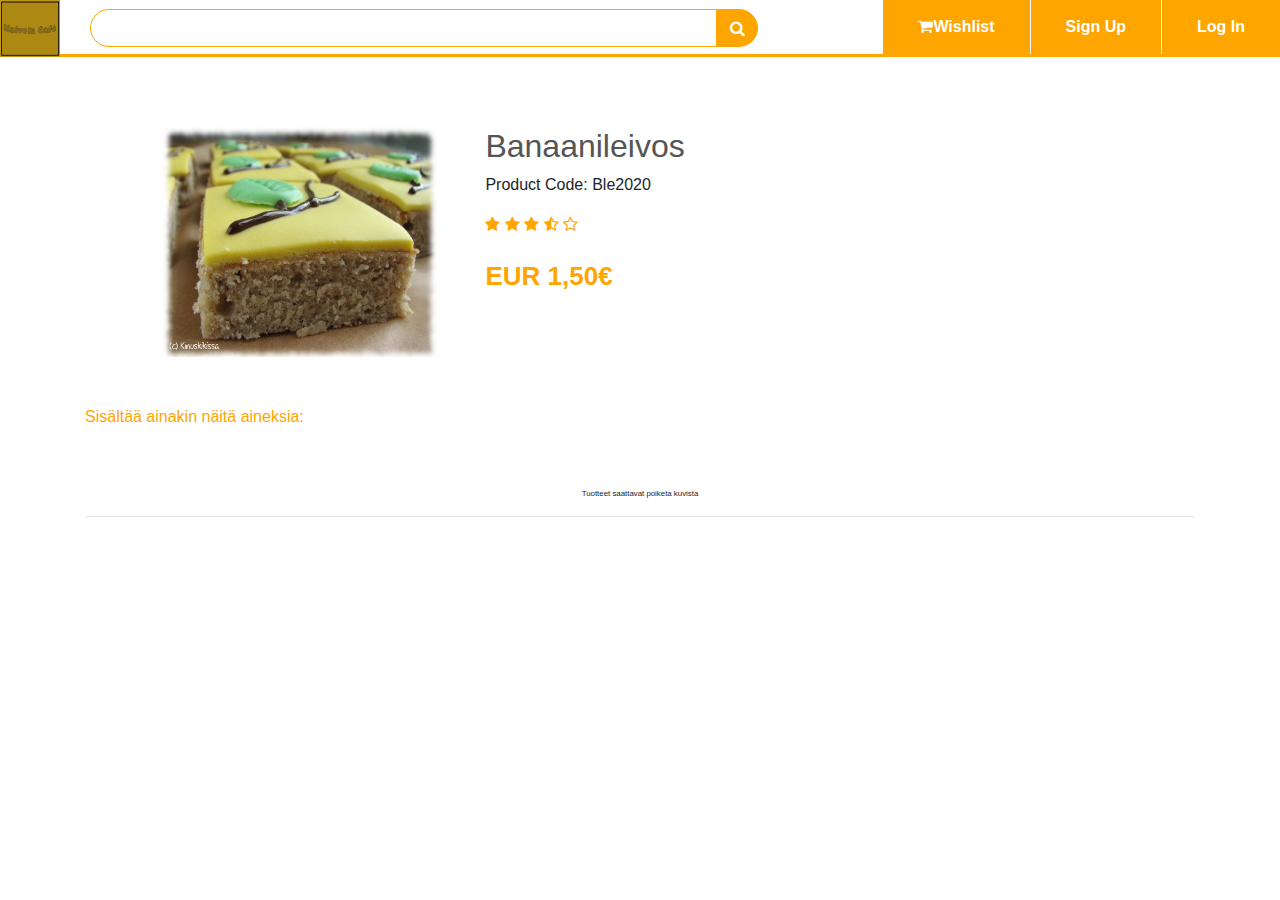
<file: Banaanileivos.html>
<html lang="fi">
  <head>
		<meta charset="utf-8">
			<title>Kaivola Café</title>
			<link rel="stylesheet" href="Stylesheets\style.css">
			<link rel="stylesheet" href="https://stackpath.bootstrapcdn.com/bootstrap/4.4.1/css/bootstrap.min.css">
			<link rel="stylesheet" href="https://stackpath.bootstrapcdn.com/font-awesome/4.7.0/css/font-awesome.min.css">
				<script src="https://code.jquery.com/jquery-3.4.1.slim.min.js"></script>
				<script src="https://stackpath.bootstrapcdn.com/bootstrap/4.4.1/js/bootstrap.min.js"></script>
				
  
  </head>
	<body>
		<div class="top-nav-bar">
		<div class="search-box">
				<i class="fa fa-bars" id="menu-btn" onclick="openmenu()"></i>
				<i class="fa fa-times" id="close-btn" onclick="closemenu()"></i>
			<a href="index.html"><img src="media/websitelogo.square.png" class="logophoto"></a>
			<input type="text" class="form-control">
			<span class="input-group-text"><i class="fa fa-search"></i></span>
		</div>
		<div class="menu-bar">
		<ul>
		<li><a href="#"><i class="fa fa-shopping-cart"></i>Wishlist</a></li>
		<li><a href="#">Sign Up</a></li>
		<li><a href="#">Log In</a></li>
		</ul>
		</div>
		</div>
		
		<!------------------------Single Prodcut------------------------->
		
		<section class="single-product">
		<div class="container">
		<div class="row">
		<div class="col-md-5">
			<div class="slider">
			<div class="centeri" align="center" >
				<img src="media\banaanileivos.png" class="flouti">
			</div>
			</div>

				
				<div class="col-md-7">
					<h2>Banaanileivos </h2>
					<p>Product Code: Ble2020</p>
		
					<i class="fa fa-star"></i>
					<i class="fa fa-star"></i>
					<i class="fa fa-star"></i>
					<i class="fa fa-star-half-o"></i>
					 <i class="fa fa-star-o"></i>
				
					<p class="price">EUR 1,50€</p>
	
				</div>
		</div>
		
		</div>
		</div>
		</section>
		<!---------------------------------------Prodcut-info--------------------------------------->
		<section class="product-description">
			<div class="container">
				<h6>Sisältää ainakin näitä aineksia:</h6>
				<br>
				<p class="superpieni">Tuotteet saattavat poiketa kuvista</p>
				<hr>
				
				
			</div>
		</section>
		
		
		<script>
			function openmenu()
			{
				document.getElementById("side-menu").style.display="block";
				document.getElementById("menu-btn").style.display="none";
				document.getElementById("close-btn").style.display="block";
			}
		
			function closemenu()
			{
				document.getElementById("side-menu").style.display="none";
				document.getElementById("menu-btn").style.display="block";
				document.getElementById("close-btn").style.display="none";
			}
		</script>
	</body>
</file>
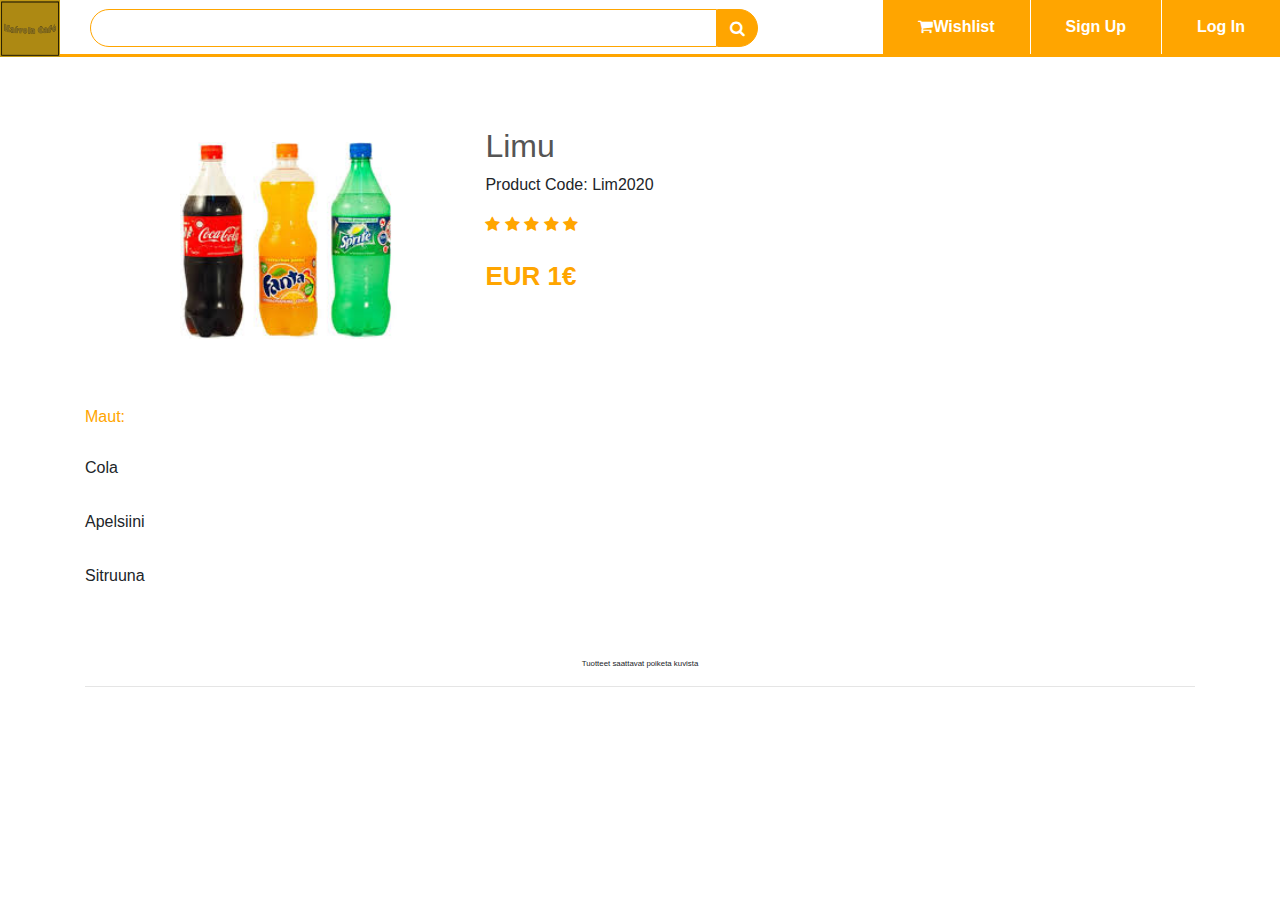
<file: limut.html>
<html lang="fi">
  <head>
		<meta charset="utf-8">
			<title>Kaivola Café</title>
			<link rel="stylesheet" href="Stylesheets\style.css">
			<link rel="stylesheet" href="https://stackpath.bootstrapcdn.com/bootstrap/4.4.1/css/bootstrap.min.css">
			<link rel="stylesheet" href="https://stackpath.bootstrapcdn.com/font-awesome/4.7.0/css/font-awesome.min.css">
				<script src="https://code.jquery.com/jquery-3.4.1.slim.min.js"></script>
				<script src="https://stackpath.bootstrapcdn.com/bootstrap/4.4.1/js/bootstrap.min.js"></script>
				
  
  </head>
	<body>
		<div class="top-nav-bar">
		<div class="search-box">
				<i class="fa fa-bars" id="menu-btn" onclick="openmenu()"></i>
				<i class="fa fa-times" id="close-btn" onclick="closemenu()"></i>
			<a href="index.html"><img src="media/websitelogo.square.png" class="logophoto"></a>
			<input type="text" class="form-control">
			<span class="input-group-text"><i class="fa fa-search"></i></span>
		</div>
		<div class="menu-bar">
		<ul>
		<li><a href="#"><i class="fa fa-shopping-cart"></i>Wishlist</a></li>
		<li><a href="#">Sign Up</a></li>
		<li><a href="#">Log In</a></li>
		</ul>
		</div>
		</div>
		
		<!------------------------Single Prodcut------------------------->
		
		<section class="single-product">
		<div class="container">
		<div class="row">
		<div class="col-md-5">
			<div class="slider">
			<div class="centeri" align="center" >
				<img src="media\limut.png" class="flouti">
			</div>
			</div>

				
				<div class="col-md-7">
					<h2>Limu </h2>
					<p>Product Code: Lim2020</p>
		
					<i class="fa fa-star"></i>
					<i class="fa fa-star"></i>
					<i class="fa fa-star"></i>
					<i class="fa fa-star"></i>
					<i class="fa fa-star"></i>
				
					<p class="price">EUR 1€</p>
					
	

				</div>
		</div>
		
		</div>
		</div>
		</section>
		<!---------------------------------------Prodcut-info--------------------------------------->
		<section class="product-description">
			<div class="container">
				<h6>Maut:</h6>
				<p>Cola</p>
				<p>Apelsiini</p>
				<p>Sitruuna</p>
				<br>
				<p class="superpieni">Tuotteet saattavat poiketa kuvista</p>
				<hr>
			</div>
		</section>
		
		
		<script>
			function openmenu()
			{
				document.getElementById("side-menu").style.display="block";
				document.getElementById("menu-btn").style.display="none";
				document.getElementById("close-btn").style.display="block";
			}
		
			function closemenu()
			{
				document.getElementById("side-menu").style.display="none";
				document.getElementById("menu-btn").style.display="block";
				document.getElementById("close-btn").style.display="none";
			}
		</script>
	</body>
</file>
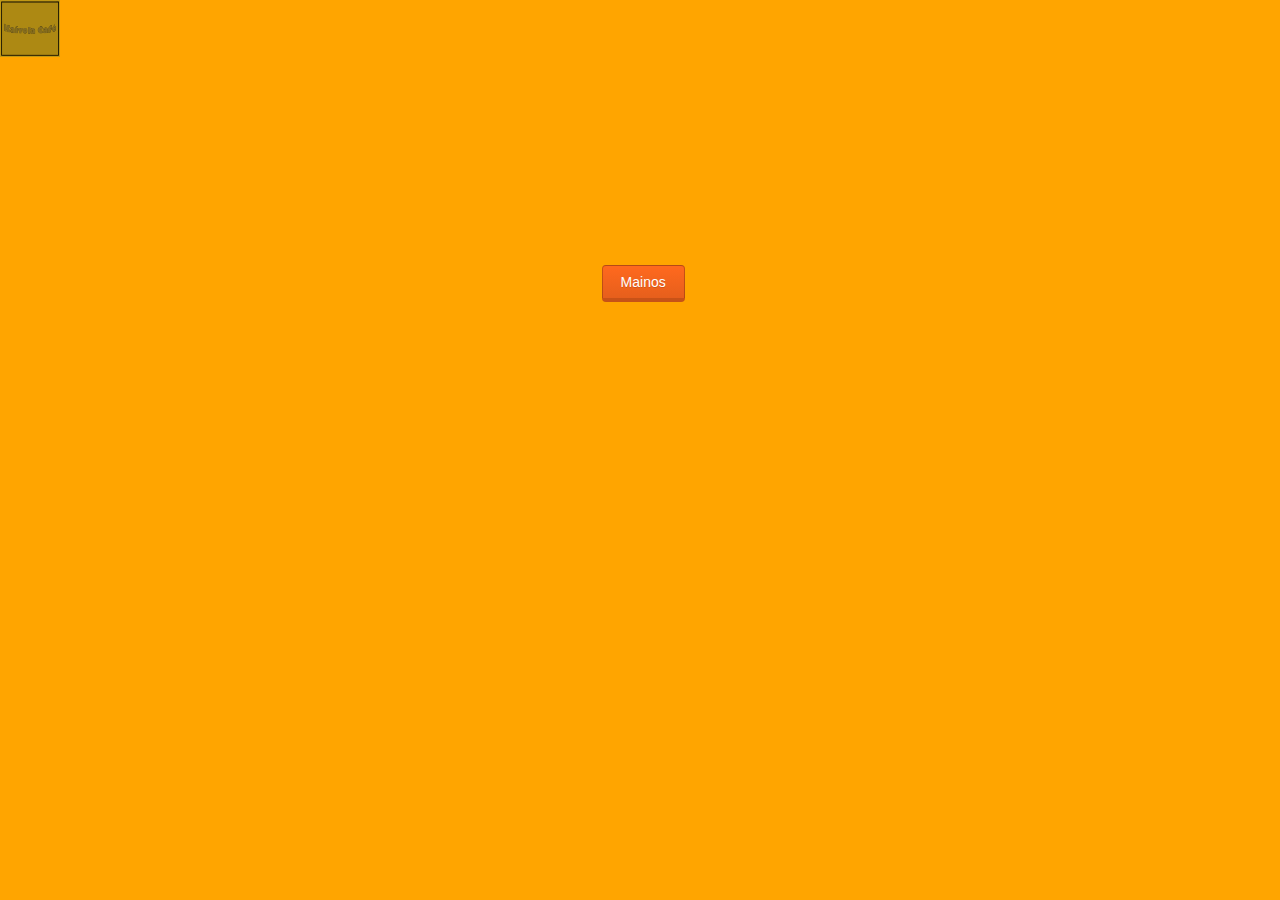
<file: mainos.html>
<!DOCTYPE html>
<html lang="fi">
   	<head>
		<title>Mainos</title>
			<link rel="stylesheet" href="Stylesheets/style.css">
			<link rel="stylesheet" href="Stylesheets/style3.css">
			<link rel="shortcut icon" href="Media/websitelogo.square">
    </head>
    <body>
	   <a href="index.html"><img src="media/websitelogo.square.png" class="logophoto"></a>

	    <br>
	    <br>
	    <br>
	    <br>
	    <a href="https://youtu.be/kA7HsZrxgQA" class="btn-gradient orange small sijainti">Mainos</a>
	</body>
</html>
</file>
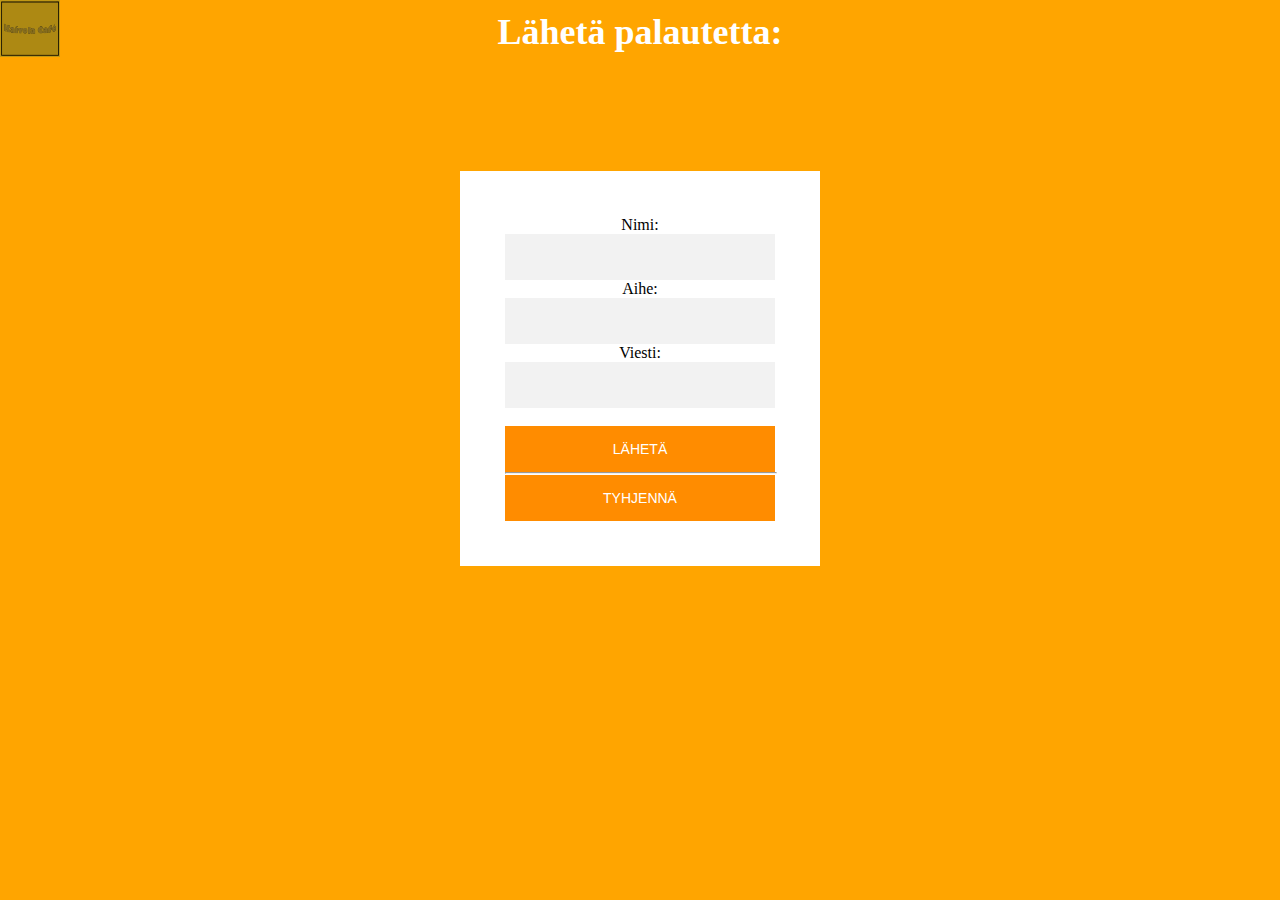
<file: sendfeedback.html>
<!DOCTYPE html>
<html lang="fi">
   	<head>
		<title>PALAUTE</title>
			<link rel="stylesheet" href="Stylesheets/style.css">
			<link rel="stylesheet" href="Stylesheets/style2.css">
			<link rel="shortcut icon" href="Media/websitelogo.square">
    </head>
    <body>
	   <a href="index.html"><img src="media/websitelogo.square.png" class="logophoto"></a>
	<h2 class="otsikko" >Lähetä palautetta: </h2>
		<div class="login-page">
		<div class="form">
				<form action="mailto:kaarlo.k.kangas@gmail.com" method="post" enctype="text/plain">
				Nimi:<br>
				<input type="text" name="Nimi" class="kirjotus" /><br>
				Aihe:<br>
				<input type="text" name="Aihe" class="kirjotus" /><br>
				Viesti:<br>
				<input type="text" name="Viesti" class="kirjotus" /><br><br>
				<input type="Submit" value="Lähetä" class="nappula1" />
					<hr class="viiva">
				<input type="reset" value="Tyhjennä" class="nappula2" />
			</form>
		</div>
		</div>


	
    </body>


</html>
</file>
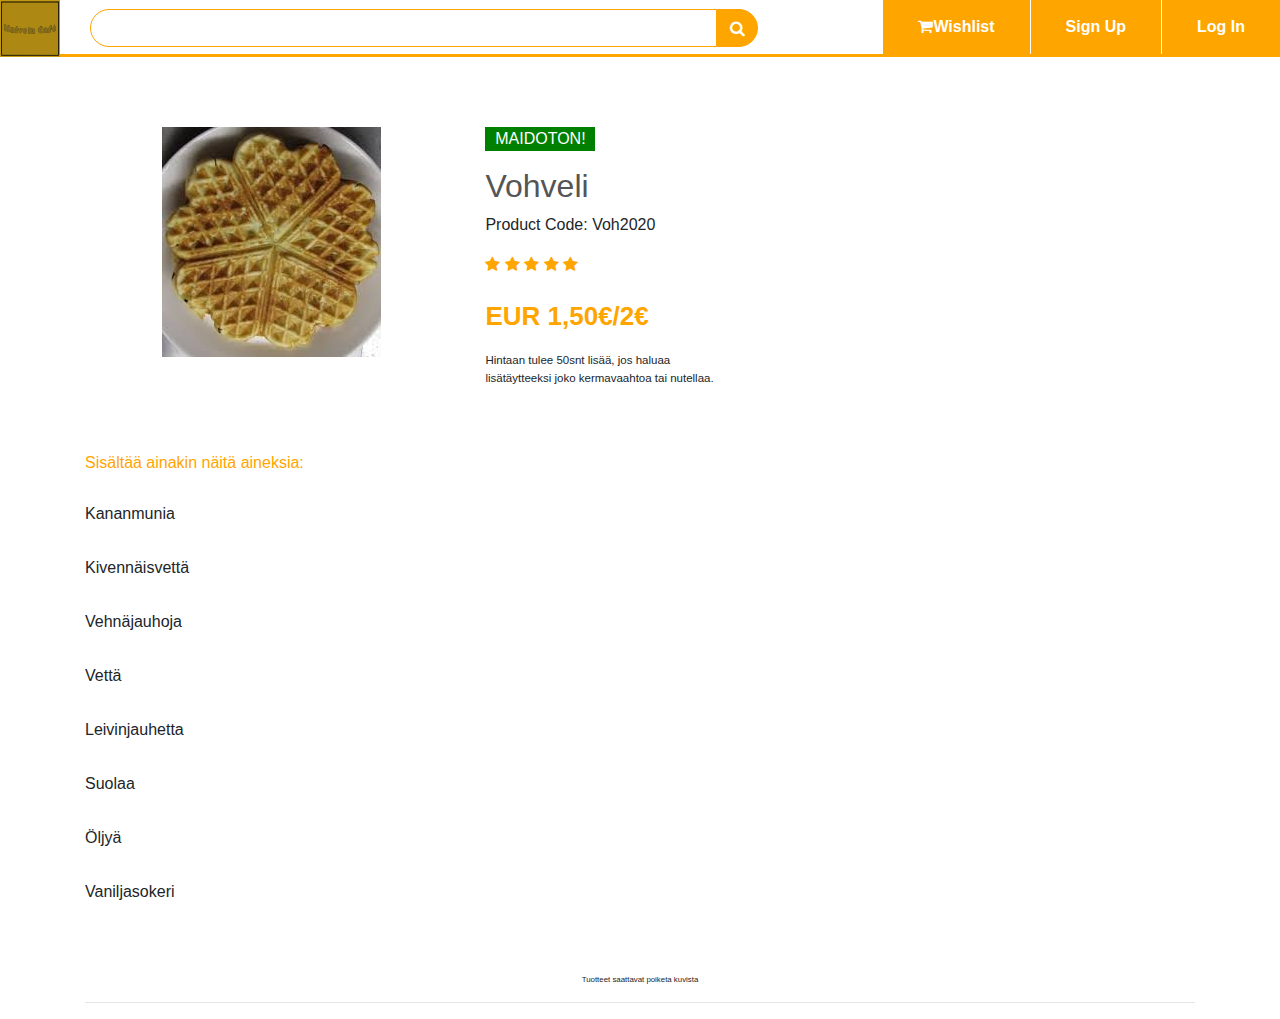
<file: Vohvelit.html>
<html lang="fi">
  <head>
		<meta charset="utf-8">
			<title>Kaivola Café</title>
			<link rel="stylesheet" href="Stylesheets\style.css">
			<link rel="stylesheet" href="https://stackpath.bootstrapcdn.com/bootstrap/4.4.1/css/bootstrap.min.css">
			<link rel="stylesheet" href="https://stackpath.bootstrapcdn.com/font-awesome/4.7.0/css/font-awesome.min.css">
				<script src="https://code.jquery.com/jquery-3.4.1.slim.min.js"></script>
				<script src="https://stackpath.bootstrapcdn.com/bootstrap/4.4.1/js/bootstrap.min.js"></script>
				
  
  </head>
	<body>
		<div class="top-nav-bar">
		<div class="search-box">
				<i class="fa fa-bars" id="menu-btn" onclick="openmenu()"></i>
				<i class="fa fa-times" id="close-btn" onclick="closemenu()"></i>
			<a href="index.html"><img src="media/websitelogo.square.png" class="logophoto"></a>
			<input type="text" class="form-control">
			<span class="input-group-text"><i class="fa fa-search"></i></span>
		</div>
		<div class="menu-bar">
		<ul>
		<li><a href="#"><i class="fa fa-shopping-cart"></i>Wishlist</a></li>
		<li><a href="#">Sign Up</a></li>
		<li><a href="#">Log In</a></li>
		</ul>
		</div>
		</div>
		
		<!------------------------Single Prodcut------------------------->
		
		<section class="single-product">
		<div class="container">
		<div class="row">
		<div class="col-md-5">
			<div class="slider">
			<div class="centeri" align="center" >
				<img src="media\vohvelit.png" class="flouti">
			</div>
			</div>

				
				<div class="col-md-7">
					<p class="new-arrival text-center">MAIDOTON!</p>
					<h2>Vohveli </h2>
					<p>Product Code: Voh2020</p>
		
					<i class="fa fa-star"></i>
					<i class="fa fa-star"></i>
					<i class="fa fa-star"></i>
					<i class="fa fa-star"></i>
					<i class="fa fa-star"></i>
				
					<p class="price">EUR 1,50€/2€</p>
					<p class="pieni">Hintaan tulee 50snt lisää, jos haluaa lisätäytteeksi joko kermavaahtoa tai nutellaa.</p>
				
	

				</div>
		</div>
		
		</div>
		</div>
		</section>
		<!---------------------------------------Prodcut-info--------------------------------------->
		<section class="product-description">
			<div class="container">
				<h6>Sisältää ainakin näitä aineksia:</h6>
				<p>Kananmunia</p>
				<p>Kivennäisvettä</p>
				<p>Vehnäjauhoja</p>
				<p>Vettä</p>
				<p>Leivinjauhetta</p>
				<p>Suolaa</p>
				<p>Öljyä</p>
				<p>Vaniljasokeri</p>
				<br>
				<p class="superpieni">Tuotteet saattavat poiketa kuvista</p>
				<hr>
				
				
			</div>
		</section>
		
		
		<script>
			function openmenu()
			{
				document.getElementById("side-menu").style.display="block";
				document.getElementById("menu-btn").style.display="none";
				document.getElementById("close-btn").style.display="block";
			}
		
			function closemenu()
			{
				document.getElementById("side-menu").style.display="none";
				document.getElementById("menu-btn").style.display="block";
				document.getElementById("close-btn").style.display="none";
			}
		</script>
	</body>
</file>
<file: Stylesheets/style.css>
body
{
		margin: 0;
		padding: 0;
	
}

body{
	background-color: #f1f3f4; 
	font-family: sans scrif;
	
}


.logophoto{
		
		width: 60px;
		height: 57px;
}

.top-nav-bar{
	height: 57px;
	top: 0;
	position: sticky;
	background: #fff;
	margin-bottom: 30px;
	border-bottom: 3px solid orange;
	z-index: 2;
	
}


.form-control{
	margin-top: 9px;
	margin-left: 30px;
	border: 1px solid orange !important;
	border-top-left-radius: 20px !important;
	border-bottom-left-radius: 20px !important;
	border-top-right-radius: 0 !important;
	border-bottom-right-radius: 0 !important;
	box-shadow: none; 
	
	
	
}

.input-group-text{
	background: orange !important; 
	border: 1px solid orange !important;
	margin: 8.5px 10px 3px 0 !important;
	border-top-left-radius: 0 !important;
	border-bottom-left-radius: 0 !important;
	border-top-right-radius: 20px !important;
	border-bottom-right-radius: 20px !important;
	cursor: pointer;
	
}



.search-box{
	display: inline-flex;
	width: 60%;
	height: 50px;
}

.fa-search{
	color: white
	
}


.menu-bar{
	width: 40%;
	height: 57px;
	float: right;
	
	
}


.menu-bar ul{
	display: inline-flex;
	float: right;
	
	
}

.menu-bar ul li{
	border-left: 1px solid #fff;
	list-style-type: none;
	padding: 15px 35px;
	text-align: center;
	background-color: orange;
	cursor: pointer;
	
}

.menu-bar ul li a{
	font-size: 16px;
	font-weight: bold;
	color: #fff;
	text-decoration: none;
}

.fa-shopping-basket{
	margin-right: 5px;
	
}
@media only screen and (max-width: 980px)
{
	.top-nav-bar{
		height: 118px;
		border-bottom: 0;
		
	}
	.search-box{
		width: 100%;
		
	}
	.menu-bar{
		width: 100%;
		
	}
	.menu-bar ul{
		margin: 10px 0;
		width: 100%;
		
		
	}
	.menu-bar ul li{
		height: 57px;
		width: 100%;
		
		
	}
	.product-top img{
	width: 100%;
	margin-left: auto;
	margin-right: auto;
	}
	
	
	

}

.side-menu{
	height: 44%;
	width: 11%;
	font-size: 14px;
	float: left;
	z-index: 2;
	background-color: #ddd;
	
	
	
	
}
.side-menu ul {
	margin-left: 6px;
	
	
	
}
.side-menu ul li{
	list-style-type: none;
	font-weight: bold;
	margin-top: 10px;
	cursor: pointer;
	color: #000;
	
}
.side-menu ul li:hover{
	color: orange;
	text-decoration: none;
	
	
	
}
.side-menu ul li ul
{
	display: none;
	z-index: 10;
	top: 87px;
	text-decoration: none;
	
}
.side-menu ul li:hover ul{
	display: block;
	height: 400px;
	margin-left: 8.5%;
	padding: 0 100px 10px 10px;
	position: fixed;
	background: #ececec;
	box-shadow: 1px 1px 4px 1px rgba(0,0,0,0.4);
	text-decoration: none;

	
}

.fa-angle-right
{
	margin-top: 4px;
	margin-right: 8px;
	float: right;
	
	
}

#menu-btn, #close-btn{
	font-size: 30px;
	margin: 10px;
	color: orange;
	display: none;
}
#openvideobtn{
	display: block;
}
#openedvideo{
	display: none;
}

@media only screen and (max-width: 980px)
{
	.side-menu{
		width: 34%;
		z-index: 20;
		top: 133px;
		font-size: 12px;
		background: #f1f2f3;
		display: none;
	
	}
	
	.side-menu ul li ul{
		top: 133px;
		
	}
	
	.side-menu ul li:hover ul{
		margin-left: 30%
		
	}
	#menu-btn{
		display: block;
		
	}
}



/*--------------------slider CSS--------------------------*/
.slider{
	width: 85px;
	margin-left: 15%;
	padding: 0 10px;

}

.carousel{
	box-shadow: 1px 1px 4px 1px rgba(0,0,0,0.5);
	
	
}

.carousel-indicators{
	z-index: 1 !important;
	
	
}

@media only screen and (max-width: 980px)
{
	.slider{
		width: 100%;
		margin-left: 0;
		
	}
	
	
}

/*------------------------featured-categories----------------------*/

.featured-categories{
	margin: 50px 0px;
	
	
}

.featured-categories img{
	width: 100%;
	padding: 40px 0;
	transition: 1s;
	cursor: pointer;


}


.featured-categories img:hover{
	transform: scale(1.1);
	
	

}

/*--------------------On Sale product CSS---------------------*/

.title-box{
	background: orange;
	color: #fff;
	width: 180px;
	padding: 4px 10px;
	height: 40px;
	margin-bottom: 30px;
	display: flex;

	
	
}

.title-box2{
	background: orange;
	color: #fff;
	width: 260px;
	padding: 4px 10px;
	height: 40px;
	margin-bottom: 30px;
	margin-top: 40px;
	display: flex;

	
	
}
.title-box h2{
	font-size: 24px;
	text-decoration: none;
	
	
	
}

.title-box2 h2{
	font-size: 24px;
	text-decoration: none;
	
	
	
}
.title-box::after{
	content: '';
	border-top: 40px solid orange;
	border-right: 50px solid transparent;
	position: absolute;
	display: flex;
	margin-top: -4px;
	margin-left: 170px;
}

.title-box2::after{
	content: '';
	border-top: 40px solid orange;
	border-right: 50px solid transparent;
	position: absolute;
	display: flex;
	margin-top: -4px;
	margin-left: 250px;
}

//-----------------product-top-----------------------*/
.product-top img{
	width: 100%;
	
	
}


.overlay-right{
	display: block;
	opacity: 0;
	position: absolute;
	top: 10%;
	margin-left: 0;
	width: 70px;
	
}

.overlay-right .fa{
	cursor: pointer;
	background-color: #fff;
	color: #000;
	height: 35px;
	width: 35px;
	font-size: 20px;
	padding: 7px;
	margin-top: 5%;
	margin-bottom: 5%;
	
	
	
}
.overlay right .btn secondary
{
	background: none !important;
	border: none !important;
	box-shadow: none !important;
	url("sendFeedback.html");
	
	
}
.product-top:hover .overlay-right{
	opacity: 1;
	margin-left: 5%;
	transition: 0.5s;
	
	
	
	
	
}




/*---product-bottom---*/


.product-bottom .fa{
	color: orange;
	font-size: 10px;
	}


.product-bottom h3{
	font-size: 20px;
	font-weight: bold;
	color: black;
	
}

.product-bottom h5{
	font-size: 15px;
	padding-bottom: 10px;
	color: black;
	
	
	
}


.korkeus{
	height: 44%;
	margin-left: 42%;
	
	
	
}


@media only screen and (max-width: 980px){
	.korkeus{
		margin-left: 0px;
		width: 100%;
		height: 64%;
		
	
}
}

.new-products{
	margin: 50px 0;
	
	
	
}

/*------------------website-features----------------------*/
.website-featured-box{
	margin: 60px 0;


	
	
}

.website-features img{
	width: 35%;

}



.featured-tex1{
	
	
}


.featured-text2{
	margin-top: -78px;
	
}


.featured-text3{
	margin-top: -21px;
	
}

.featured-text4{
	margin-top: -15px;
	
}



.featured-text{
	margin-top: 10px;
	float: right;
	width: 80%;
	padding-left: 20px;
	
}
.featured-box{
	padding-top: 20px;
	
}

.footer{
	margin-top: 50px;
	background: #000;
	color: #fff;
	
}

.footer h1 {
	font-size: 15px;
	margin: 25px 0;
	
	
}

.footer p {
	font-size: 12px;
	
}
.copyright{
	margin-bottom: -80px;
	text-align: center;
	font-size: 15px;
	padding-bottom: 20px;
	
}

.footer hr{
	margin-top: 10px;
	background-color: #ccc;
	
	
}

.text-center{
	text-align: center;
	
	
}

/*------------------------------------------single-product----------------------------------*/
.single-product{
	margin-top: 70px;
	
}

.new-arrival{
	background: green;
	width: 110px;
	color: #fff;
	
	
	
	
	
}
.new-arrival1{
	background: green;
	width: px;
	color: #fff;
	float: ;
	margin-top: ;
	
	
}

.col-md-7{
	float: right;
	margin-right: -200px;
}
	

.col-md-7 h2{
	color: #555;
	
	
}

.single-product .fa{
	color: orange;
	
}

.single-product .price{
	color: orange;
	font-size: 26px;
	font-weight: bold;
	padding-top: 20px;
	
	
	
	
	
}

.single-product input{
	border: 1px solid #ccc;
	font-weight: bold;
	height: 33px;
	text-align: center;
	width: 30px;
	
	
}


.flouti1 {
	float: left;
	margin-left: -100px;
	margin-top: -25px;
	
}

.flouti {
	float: left;
	
	
}
.pieni{
	font-size: 11.5px;
	
	
}

.superpieni {
	font-size: 7.85px;
	text-align: center; 
	
}
.kuvapieni{
	width: 100%;
	height: 71%;
}
/*---------------product-description------------------------*/

.product-description h6{
	margin-top: 50px;
	color: orange;
	
	
	
	
}



.product-description p{
	margin-top: 30px;
	
	
}


.margini{
	margin-top: -10px;
	
}



.videostyle{
	margin-left: 50%;
	margin-right: 50%;
	margin-top: 50%;
	margin-bottom: 50%;
	border: 3px solid #FFA500;
}


.heartti{
	color: #FFFFFF;
	transition: 0,5s;
	text-transform: uppercase;
	
	
}

heartti.active{
	background: transparent;
	color: red;

}
</file>
<file: Stylesheets/style3.css>
* {
	box-sizing: border-box;
}
body {
	margin: 0;
	background: #FFA500;
	font-family: 'Lato', sans-serif;
}
.header {
	background: white;
	padding: 30px;
	text-align: center;
}
.header h1 {
	font-weight: 300;
	display: inline;
}
h2 {
	color: #89867e;
	text-align: center;
	font-weight: 300;
}
.color {
	width: 350px;
	margin: 0 auto;
}
.color li {
	margin: 0 15px 0 0;
	width: 30px;
	height: 30px;
	display: inline-block;
	border-radius: 100%;
}
.color .red    {background: #fa5a5a;}
.color .yellow {background: #f0d264;}
.color .green  {background: #82c8a0;}
.color .cyan   {background: #7fccde;}
.color .blue   {background: #6698cb;}
.color .purple {background: #cb99c5;}

.content, 
.content-gradient, 
.content-3d {
  margin: 40px auto;
}
.content {
  width: 80%;
  max-width: 700px;
}
.content-3d {
  width: 50%;
  max-width: 300px;
}
pre {
	width: 100%;
	padding: 30px;
	background-color: rgba(0, 0, 0, 0.72);
	color: #f8f8f2;
	border-radius: 0 0 4px 4px;
	margin-top: 20px;
  white-space: pre-wrap; /* css-3 */
  white-space: -moz-pre-wrap; /* Mozilla, since 1999 */
  white-space: -pre-wrap; /* Opera 4-6 */
  white-space: -o-pre-wrap; /* Opera 7 */
  word-wrap: break-word; /* Internet Explorer 5.5+ */
}
pre .bt  {color: #f8f8f2;} /* <> */
pre .anc {color: #f92672;} /* anchor tag */
pre .att {color: #a6a926;} /* attribute */
pre .val {color: #e6db74;} /* value */

.btn-container, .container {
	background-color: white;
	border-radius: 4px;
	text-align: center;
	margin-bottom: 40px;
}
.container h2 {
	padding-top: 30px;
	font-weight: 300;
}
.btn, .btn-two {
	margin: 9px;
}
.btn-gradient {
	margin: 5px;
}
a[class*="btn"] {text-decoration: none;}
input[class*="btn"], 
button[class*="btn"] {border: 0;}

/* Here you can change the button sizes */
.btn.large, 
.btn-two.large, 
.btn-effect.large {
  padding: 20px 40px; 
  font-size: 22px;
}
.btn.small, 
.btn-two.small, 
.btn-gradient.small, 
.btn-effect.small {
  padding: 8px 18px;  
  font-size: 14px;
}
.btn.mini, 
.btn-two.mini, 
.btn-gradient.mini, 
.btn-effect.mini {
  padding: 4px 12px;  
  font-size: 12px;
}
.btn.block, 
.btn-two.block, 
.btn-gradient.block, 
.btn-effect.block {
  display: block;
  width: 60%;
  margin-left: auto;
  margin-right: auto;
  text-align: center;
}
.btn-gradient.large {
  padding: 15px 45px; 
  font-size: 22px;
}

/* Colors for .btn and .btn-two */
.btn.blue, .btn-two.blue     {background-color: #7fb1bf;}
.btn.green, .btn-two.green   {background-color: #9abf7f;}
.btn.red, .btn-two.red       {background-color: #fa5a5a;}
.btn.purple, .btn-two.purple {background-color: #cb99c5;}
.btn.cyan, .btn-two.cyan     {background-color: #7fccde;}
.btn.yellow, .btn-two.yellow {background-color: #f0d264;}

.rounded {
  border-radius: 10px;
}

/* default button style */
.btn {
	position: relative;
	border: 0;
	padding: 15px 25px;
	display: inline-block;
	text-align: center;
	color: white;
}
.btn:active {
	top: 4px;	
}

/* color classes for .btn */
.btn.blue {box-shadow: 0px 4px #74a3b0;}
.btn.blue:active {box-shadow: 0 0 #74a3b0; background-color: #709CA8;}

.btn.green {box-shadow: 0px 4px 0px #87a86f;}
.btn.green:active {box-shadow: 0 0 #87a86f; background-color: #87a86f;}

.btn.red {box-shadow:0px 4px 0px #E04342;}
.btn.red:active {box-shadow: 0 0 #ff4c4b; background-color: #ff4c4b;}

.btn.purple {box-shadow:0px 4px 0px #AD83A8;}
.btn.purple:active {box-shadow: 0 0 #BA8CB5; background-color: #BA8CB5;}

.btn.cyan {box-shadow:0px 4px 0px #73B9C9;}
.btn.cyan:active {box-shadow: 0 0 #73B9C9; background-color: #70B4C4;}

.btn.yellow {box-shadow:0px 4px 0px #D1B757;}
.btn.yellow:active {box-shadow: 0 0 #ff4c4b; background-color: #D6BB59;}

/* Button two - I have no creativity for names */
.btn-two {
	color: white;	
	padding: 15px 25px;
	display: inline-block;
	border: 1px solid rgba(0,0,0,0.21);
	border-bottom-color: rgba(0,0,0,0.34);
	text-shadow:0 1px 0 rgba(0,0,0,0.15);
	box-shadow: 0 1px 0 rgba(255,255,255,0.34) inset, 
				      0 2px 0 -1px rgba(0,0,0,0.13), 
				      0 3px 0 -1px rgba(0,0,0,0.08), 
				      0 3px 13px -1px rgba(0,0,0,0.21);
}
.btn-two:active {
	top: 1px;
	border-color: rgba(0,0,0,0.34) rgba(0,0,0,0.21) rgba(0,0,0,0.21);
	box-shadow: 0 1px 0 rgba(255,255,255,0.89),0 1px rgba(0,0,0,0.05) inset;
	position: relative;
}
/* 3D Button */
.btn-3d {
	position: relative;
	display: inline-block;
	font-size: 22px;
	padding: 20px 60px;
	color: white;
	margin: 20px 10px 10px;
	border-radius: 6px;
	text-align: center;
	transition: top .01s linear;
	text-shadow: 0 1px 0 rgba(0,0,0,0.15);
}
.btn-3d.red:hover    {background-color: #e74c3c;}
.btn-3d.blue:hover   {background-color: #699DD1;}
.btn-3d.green:hover  {background-color: #80C49D;}
.btn-3d.purple:hover {background-color: #D19ECB;}
.btn-3d.yellow:hover {background-color: #F0D264;}
.btn-3d.cyan:hover   {background-color: #82D1E3;}

.btn-3d:active {
	top: 9px;
}

/* 3D button colors */
.btn-3d.red {
	background-color: #e74c3c;
	box-shadow: 0 0 0 1px #c63702 inset,
        0 0 0 2px rgba(255,255,255,0.15) inset,
        0 8px 0 0 #C24032,
        0 8px 0 1px rgba(0,0,0,0.4),
				0 8px 8px 1px rgba(0,0,0,0.5);
}
.btn-3d.red:active {
	box-shadow: 0 0 0 1px #c63702 inset,
				0 0 0 2px rgba(255,255,255,0.15) inset,
				0 0 0 1px rgba(0,0,0,0.4);
}

.btn-3d.blue {
	background-color: #6DA2D9;
	box-shadow: 0 0 0 1px #6698cb inset,
				0 0 0 2px rgba(255,255,255,0.15) inset,
				0 8px 0 0 rgba(110, 164, 219, .7),
				0 8px 0 1px rgba(0,0,0,.4),
				0 8px 8px 1px rgba(0,0,0,0.5);
}
.btn-3d.blue:active {
	box-shadow: 0 0 0 1px #6191C2 inset,
				0 0 0 2px rgba(255,255,255,0.15) inset,
				0 0 0 1px rgba(0,0,0,0.4);
}

.btn-3d.green {
	background-color: #82c8a0;
	box-shadow: 0 0 0 1px #82c8a0 inset,
				0 0 0 2px rgba(255,255,255,0.15) inset,
				0 8px 0 0 rgba(126, 194, 155, .7),
				0 8px 0 1px rgba(0,0,0,.4),
				0 8px 8px 1px rgba(0,0,0,0.5);
}
.btn-3d.green:active {
	box-shadow: 0 0 0 1px #82c8a0 inset,
				0 0 0 2px rgba(255,255,255,0.15) inset,
				0 0 0 1px rgba(0,0,0,0.4);
}

.btn-3d.purple {
	background-color: #cb99c5;
	box-shadow: 0 0 0 1px #cb99c5 inset,
				0 0 0 2px rgba(255,255,255,0.15) inset,
				0 8px 0 0 rgba(189, 142, 183, .7),
				0 8px 0 1px rgba(0,0,0,.4),
				0 8px 8px 1px rgba(0,0,0,0.5);
}
.btn-3d.purple:active {
	box-shadow: 0 0 0 1px #cb99c5 inset,
				0 0 0 2px rgba(255,255,255,0.15) inset,
				0 0 0 1px rgba(0,0,0,0.4);
}

.btn-3d.cyan {
	background-color: #7fccde;
	box-shadow: 0 0 0 1px #7fccde inset,
				0 0 0 2px rgba(255,255,255,0.15) inset,
				0 8px 0 0 rgba(102, 164, 178, .6),
				0 8px 0 1px rgba(0,0,0,.4),
				0 8px 8px 1px rgba(0,0,0,0.5);
}
.btn-3d.cyan:active {
	box-shadow: 0 0 0 1px #7fccde inset,
				0 0 0 2px rgba(255,255,255,0.15) inset,
				0 0 0 1px rgba(0,0,0,0.4);
}

.btn-3d.yellow {
	background-color: #F0D264;
	box-shadow: 0 0 0 1px #F0D264 inset,
				0 0 0 2px rgba(255,255,255,0.15) inset,
				0 8px 0 0 rgba(196, 172, 83, .7),
				0 8px 0 1px rgba(0,0,0,.4),
				0 8px 8px 1px rgba(0,0,0,0.5);
}
.btn-3d.yellow:active {
	box-shadow: 0 0 0 1px #F0D264 inset,
				0 0 0 2px rgba(255,255,255,0.15) inset,
				0 0 0 1px rgba(0,0,0,0.4);
}

/* Gradient buttons */
.btn-gradient {
	text-decoration: none;
	color: white;
	padding: 10px 30px;
	display: inline-block;
	position: relative;
	border: 1px solid rgba(0,0,0,0.21);
	border-bottom: 4px solid rgba(0,0,0,0.21);
	border-radius: 4px;
	text-shadow: 0 1px 0 rgba(0,0,0,0.15);
}
/* Gradient - ugly css is ugly */
.btn-gradient.cyan {
	background: rgba(27,188,194,1);
	background: -webkit-gradient(linear, 0 0, 0 100%, from(rgba(27,188,194,1)), to(rgba(24,163,168,1)));
	background: -webkit-linear-gradient(rgba(27,188,194,1) 0%, rgba(24,163,168,1) 100%);
	background: -moz-linear-gradient(rgba(27,188,194,1) 0%, rgba(24,163,168,1) 100%);
	background: -o-linear-gradient(rgba(27,188,194,1) 0%, rgba(24,163,168,1) 100%);
	background: linear-gradient(rgba(27,188,194,1) 0%, rgba(24,163,168,1) 100%);
	filter: progid:DXImageTransform.Microsoft.gradient(startColorstr='#1bbcc2', endColorstr='#18a3a8', GradientType=0);
}

.btn-gradient.red{ 
	background: rgba(250,90,90,1);
	background: -webkit-gradient(linear, 0 0, 0 100%, from(rgba(250,90,90,1)), to(rgba(232,81,81,1)));
	background: -webkit-linear-gradient(rgba(250,90,90,1) 0%, rgba(232,81,81,1) 100%);
	background: -moz-linear-gradient(rgba(250,90,90,1) 0%, rgba(232,81,81,1) 100%);
	background: -o-linear-gradient(rgba(250,90,90,1) 0%, rgba(232,81,81,1) 100%);
	background: linear-gradient(rgba(250,90,90,1) 0%, rgba(232,81,81,1) 100%);
	filter: progid:DXImageTransform.Microsoft.gradient( startColorstr='#fa5a5a', endColorstr='#e85151', GradientType=0 );
}
.btn-gradient.orange {
	background: rgba(255,105,30,1);
	background: -webkit-gradient(linear, 0 0, 0 100%, from(rgba(255,105,30,1)), to(rgba(230,95,28,1)));
	background: -webkit-linear-gradient(rgba(255,105,30,1) 0%, rgba(230,95,28,1) 100%);
	background: -moz-linear-gradient(rgba(255,105,30,1) 0%, rgba(230,95,28,1) 100%);
	background: -o-linear-gradient(rgba(255,105,30,1) 0%, rgba(230,95,28,1) 100%);
	background: linear-gradient(rgba(255,105,30,1) 0%, rgba(230,95,28,1) 100%);
}
.btn-gradient.blue {
	background: rgba(102,152,203,1);
	background: -moz-linear-gradient(top, rgba(102,152,203,1) 0%, rgba(92,138,184,1) 100%);
	background: -webkit-gradient(left top, left bottom, color-stop(0%, rgba(102,152,203,1)), color-stop(100%, rgba(92,138,184,1)));
	background: -webkit-linear-gradient(top, rgba(102,152,203,1) 0%, rgba(92,138,184,1) 100%);
	background: -o-linear-gradient(top, rgba(102,152,203,1) 0%, rgba(92,138,184,1) 100%);
	background: -ms-linear-gradient(top, rgba(102,152,203,1) 0%, rgba(92,138,184,1) 100%);
	background: linear-gradient(to bottom, rgba(102,152,203,1) 0%, rgba(92,138,184,1) 100%);
	filter: progid:DXImageTransform.Microsoft.gradient( startColorstr='#6698cb', endColorstr='#5c8ab8', GradientType=0 );
}
.btn-gradient.purple { 
	background: rgba(203,153,197,1);
	background: -moz-linear-gradient(top, rgba(203,153,197,1) 0%, rgba(181,134,176,1) 100%);
	background: -webkit-gradient(left top, left bottom, color-stop(0%, rgba(203,153,197,1)), color-stop(100%, rgba(181,134,176,1)));
	background: -webkit-linear-gradient(top, rgba(203,153,197,1) 0%, rgba(181,134,176,1) 100%);
	background: -o-linear-gradient(top, rgba(203,153,197,1) 0%, rgba(181,134,176,1) 100%);
	background: -ms-linear-gradient(top, rgba(203,153,197,1) 0%, rgba(181,134,176,1) 100%);
	background: linear-gradient(to bottom, rgba(203,153,197,1) 0%, rgba(181,134,176,1) 100%);
	filter: progid:DXImageTransform.Microsoft.gradient( startColorstr='#cb99c5', endColorstr='#b586b0', GradientType=0 );
}
.btn-gradient.yellow {
	background: rgba(240,210,100,1);
	background: -webkit-gradient(linear, 0 0, 0 100%, from(rgba(240,210,100,1)), to(rgba(229,201,96,1)));
	background: -webkit-linear-gradient(rgba(240,210,100,1) 0%, rgba(229,201,96,1) 100%);
	background: -moz-linear-gradient(rgba(240,210,100,1) 0%, rgba(229,201,96,1) 100%);
	background: -o-linear-gradient(rgba(240,210,100,1) 0%, rgba(229,201,96,1) 100%);
	background: linear-gradient(rgba(240,210,100,1) 0%, rgba(229,201,96,1) 100%);
	filter: progid:DXImageTransform.Microsoft.gradient( startColorstr='#f0d264', endColorstr='#e5c960', GradientType=0 );
}
.btn-gradient.green {
	background: rgba(130,200,160,1);
	background: -moz-linear-gradient(top, rgba(130,200,160,1) 0%, rgba(130,199,158,1) 100%);
	background: -webkit-gradient(left top, left bottom, color-stop(0%, rgba(130,200,160,1)), color-stop(100%, rgba(130,199,158,1)));
	background: -webkit-linear-gradient(top, rgba(130,200,160,1) 0%, rgba(130,199,158,1) 100%);
	background: -o-linear-gradient(top, rgba(130,200,160,1) 0%, rgba(130,199,158,1) 100%);
	background: -ms-linear-gradient(top, rgba(130,200,160,1) 0%, rgba(130,199,158,1) 100%);
	background: linear-gradient(to bottom, rgba(130,200,160,1) 0%, rgba(124, 185, 149, 1) 100%);
	filter: progid:DXImageTransform.Microsoft.gradient( startColorstr='#82c8a0', endColorstr='#82c79e', GradientType=0 );
}

.btn-gradient.red:active 	  {background: #E35252;}
.btn-gradient.orange:active {background: #E8601B;}
.btn-gradient.cyan:active 	{background: #169499;}
.btn-gradient.blue:active 	{background: #608FBF;}
.btn-gradient.purple:active {background: #BD8EB7;}
.btn-gradient.yellow:active {background: #DBC05B;}
.btn-gradient.green:active  {background: #72B08E;}


.sijainti{
	margin-top: 150px;
	margin-left: 47%;
	
}
</file>
<file: Stylesheets/style2.css>
body{
	background-color: #FFA500;
	height: 100vh;
	background-size: cover;
	background-position: center;
}
.otsikko{
	text-align: center;
	font-size: 36px;
	color: white;
	margin-top: -50px;
}

.login-page{
	width: 360px;
	padding: 10% 0 0;
	margin: auto;
	
}

.form{
	position: relative;
	z-index: 1;
	background: #ffffff;
	max-width: 360px;
	margin: -40px auto 100px;
	padding: 45px;
	text-align: center;
	
}

.kirjotus{
	font-family: "Roboto", sans-serif;
	outline: 1;
	background: #f2f2f2;
	width: 100%;
	border: 0;
	
: 0 0 15px;
	padding: 15px;
	box-sizing: border-box;
	font-size: 14px;
		
}

.nappula1{
	font-family: "Roboto", sans-serif;
	text-transform: uppercase;
	outline: 0;
	background: #FF8C00;
	width: 100%;
	border: 0;
	padding: 15px;
	color: #FFFFFF;
	font-size: 14px;
	cursor: pointer;
	margin-bottom: -7.5px;
	
	
}
.nappula2{
	font-family: "Roboto", sans-serif;
	text-transform: uppercase;
	outline: 0;
	background: #FF8C00;
	width: 100%;
	border: 0;
	padding: 15px;
	color: #FFFFFF;
	font-size: 14px;
	cursor: pointer;
	margin-top: -7.5px;
	
	
}


.viiva{
	width: 100%;
	color: #664b00;
	
}
</file>
